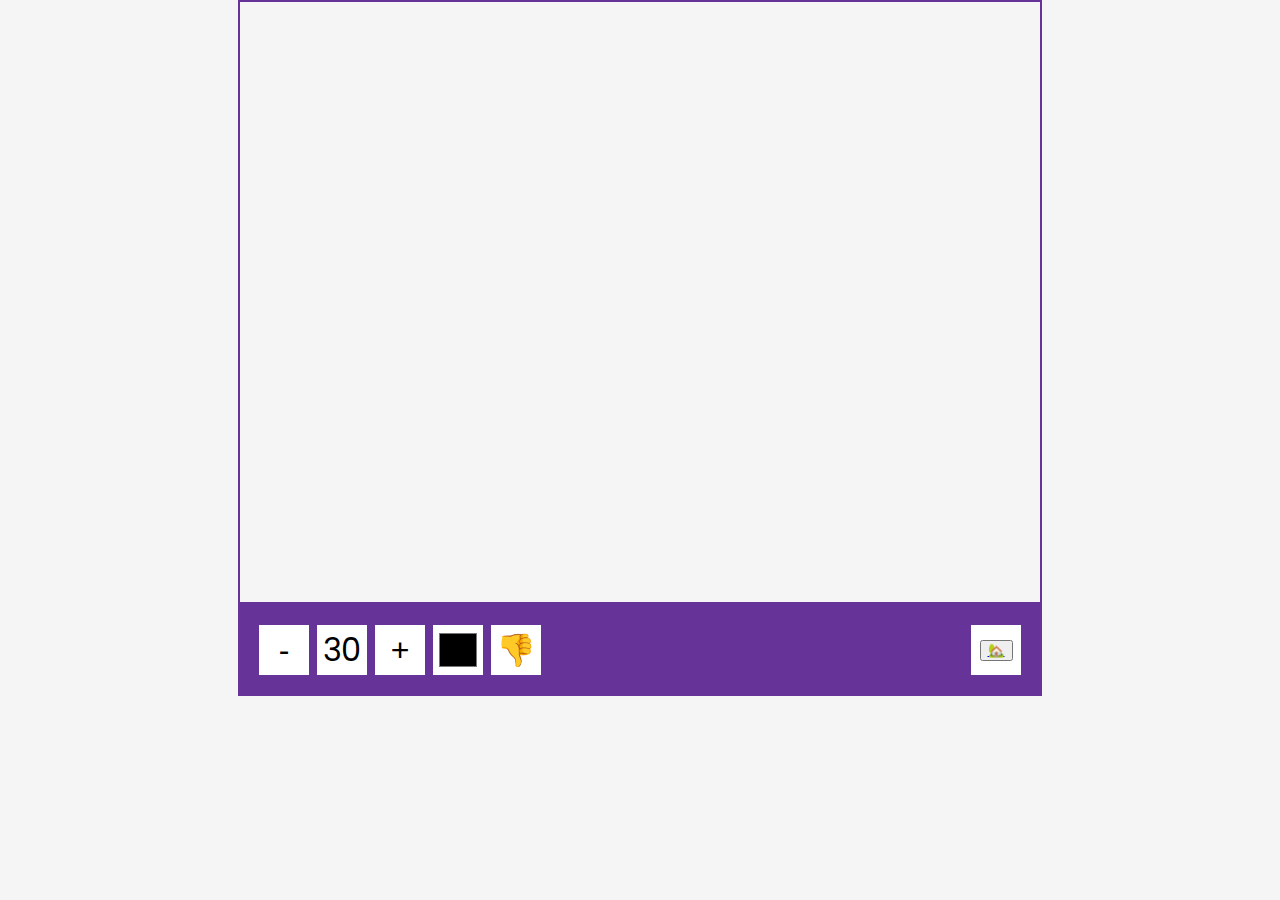
<file: miniproject/drawing-app/index.html>
<!DOCTYPE html>
<html lang="en">
    <head>
        <meta charset="UTF-8" />
        <meta name="viewport" content="width=device-width, initial-scale=1.0" />
        <title>Drawing App</title>
        <link rel="stylesheet" href="style.css" />
        <script src="script.js" defer></script>
    </head>
    <body>
        <canvas id="canvas" width="800" height="600"></canvas>
        <div class="toolbox">
            <button id="decrease">-</button>
            <span id="size">30</span>
            <button id="increase">+</button>
            <input type="color" id="color" />
            <button id="clear">👎</button>
             <a href="D:\frontend\javascript\miniproject\homepage.html"> <button id="cl">🏡</button>

        </div>
    </body>
</html>
</file>
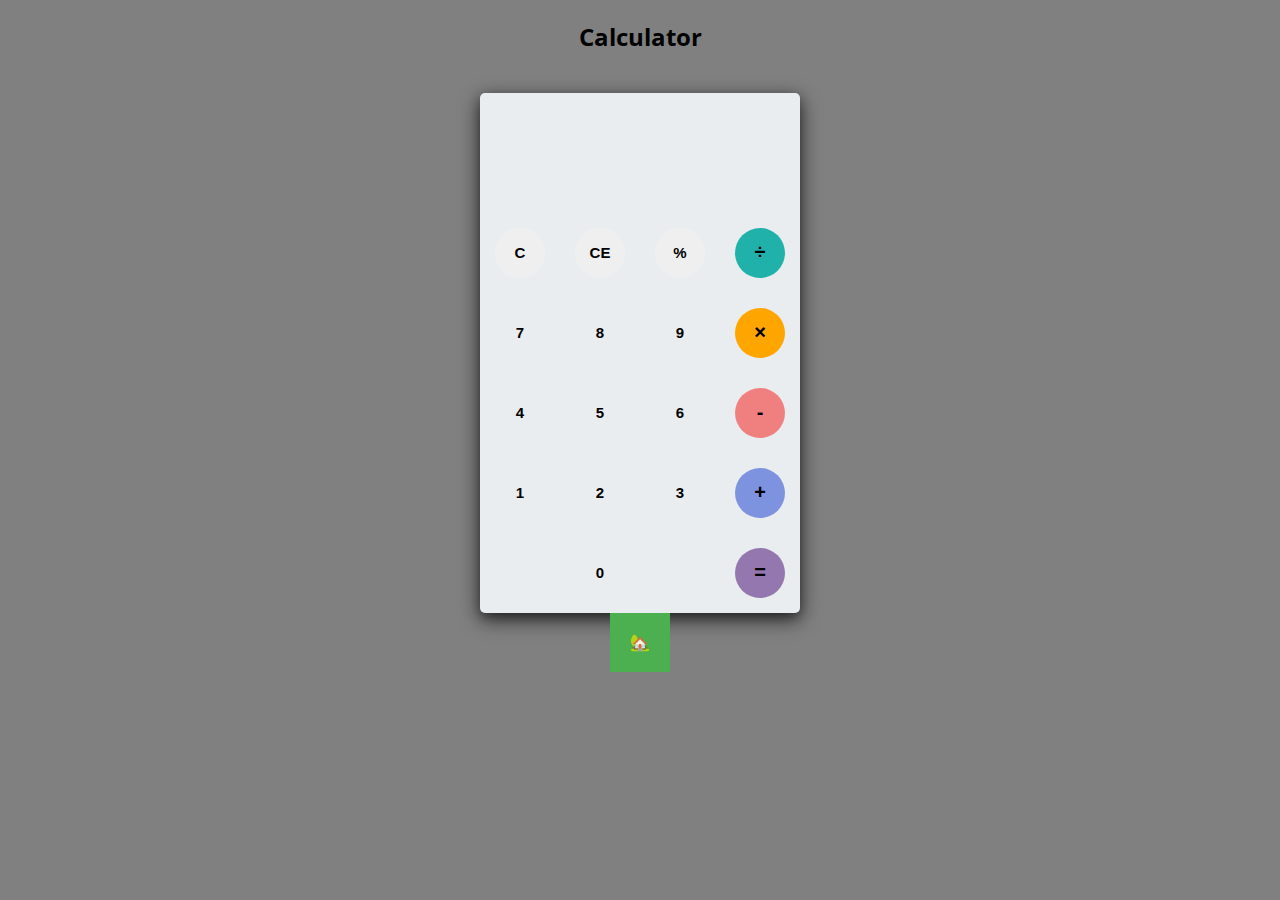
<file: miniproject/A-simple-Calculator-master/A-simple-Calculator-master/index.html>
<html>
	<head>
		<link rel="stylesheet" type="text/css" href="style.css">
		<link href="https://fonts.googleapis.com/css?family=Open+Sans:600,700" rel="stylesheet">
		<title>A simple calculator</title>
	</head>
	<body>

		<div id="container">
			<h2>Calculator</h2>
			<div id="calculator">
				<div id="result">
					<div id="history">
						<p id="history-value"></p>
					</div>
					<div id="output">
						<p id="output-value"></p>
					</div>
				</div>
				<div id="keyboard">
					<button class="operator" id="clear">C</button>
					<button class="operator" id="backspace">CE</button>
					<button class="operator" id="%">%</button>
					<button class="operator" id="/">&#247;</button>
					<button class="number" id="7">7</button>
					<button class="number" id="8">8</button>
					<button class="number" id="9">9</button>
					<button class="operator" id="*">&times;</button>
					<button class="number" id="4">4</button>
					<button class="number" id="5">5</button>
					<button class="number" id="6">6</button>
					<button class="operator" id="-">-</button>
					<button class="number" id="1">1</button>
					<button class="number" id="2">2</button>
					<button class="number" id="3">3</button>
					<button class="operator" id="+">+</button>
					<button class="empty" id="empty"></button>
					<button class="number" id="0">0</button>
					<button class="empty" id="empty"></button>
					<button class="operator" id="=">=</button>
				</div>
				<a href="D:\frontend\javascript\miniproject\homepage.html"><button type="button" class="btn">🏡</button></a>

			</div>
		</div>
		
		<script src="script.js"></script>
	</body>
</html>
</file>
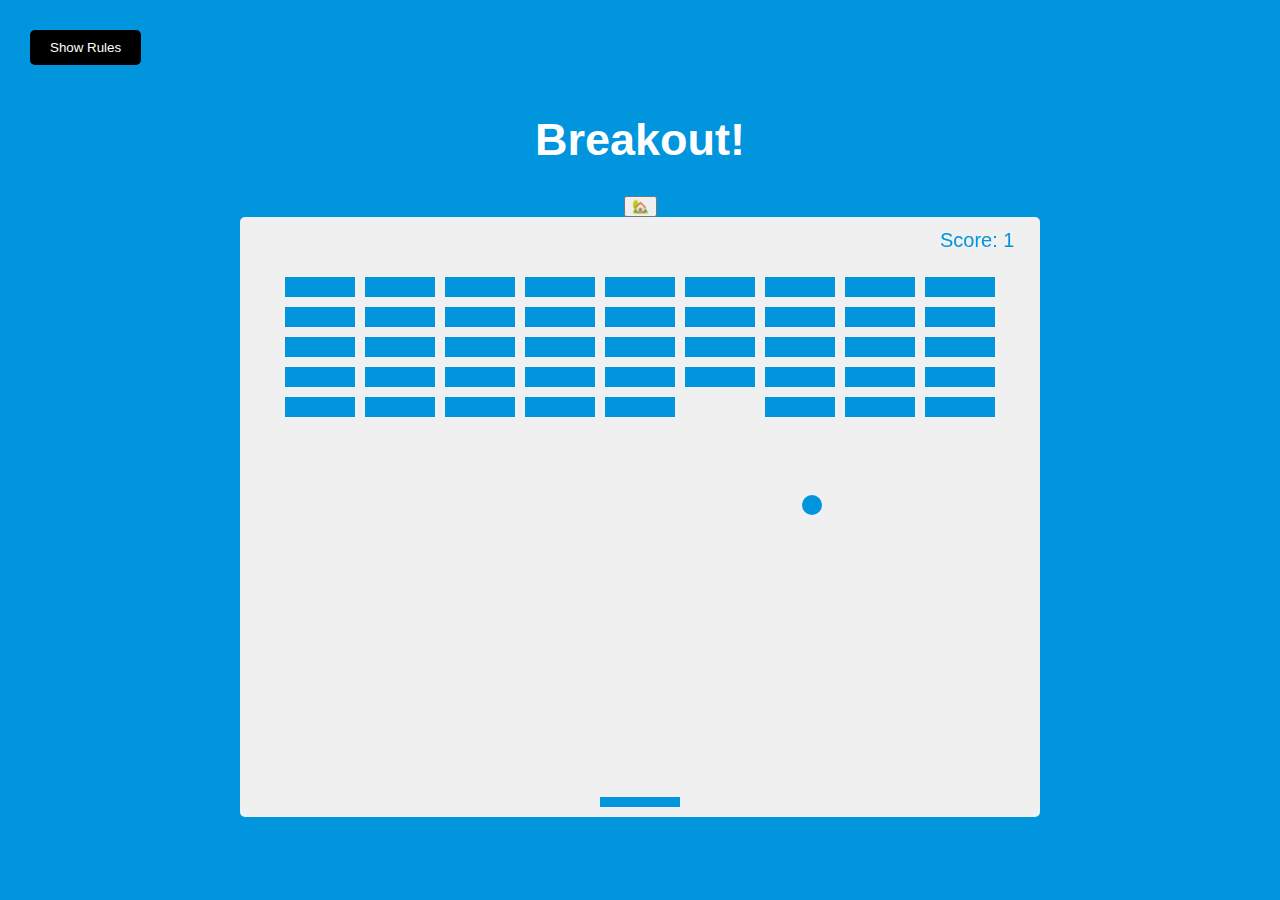
<file: miniproject/breakout-game/breakout-game/index.html>
<!DOCTYPE html>
<html lang="en">
  <head>
    <meta charset="UTF-8" />
    <meta name="viewport" content="width=device-width, initial-scale=1.0" />
    <meta http-equiv="X-UA-Compatible" content="ie=edge" />
    <link rel="stylesheet" href="style.css" />
    <title>Breakout!</title>
  </head>
  <body>
    <h1>Breakout!</h1>
    <button id="rules-btn" class="btn rules-btn">Show Rules</button>
    <a href="D:\frontend\javascript\miniproject\homepage.html"><button>🏡</button></a>
    <div id="rules" class="rules">
      <h2>How To Play:</h2>
      <p>
        Use your right and left keys to move the paddle to bounce the ball up
        and break the blocks.
      </p>
      <p>If you miss the ball, your score and the blocks will reset.</p>
      <button id="close-btn" class="btn">Close</button>
    </div>

    <canvas id="canvas" width="800" height="600"></canvas>

    <script src="script.js"></script>
  </body>
</html>
</file>
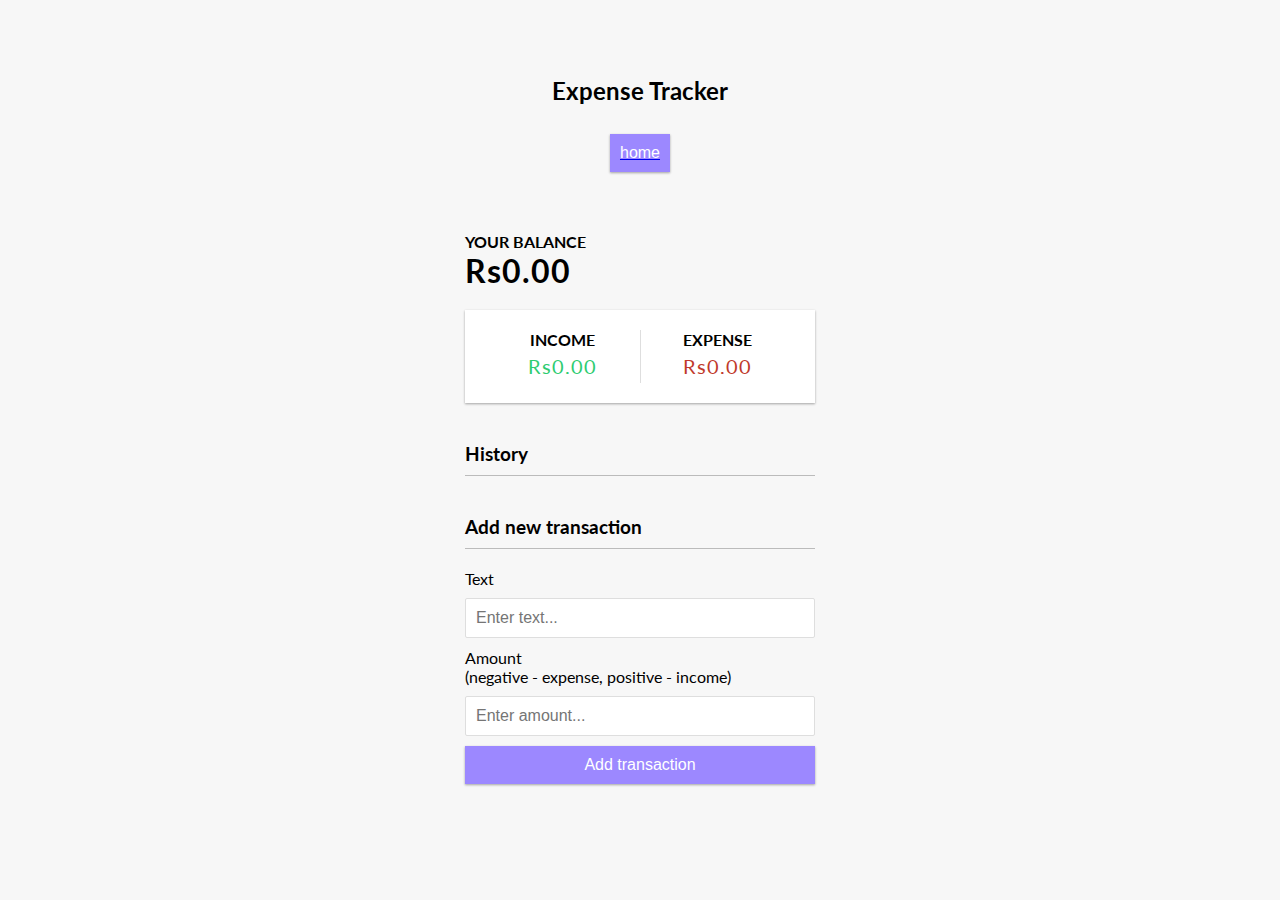
<file: miniproject/expense-tracker/expense-tracker/index.html>
<!DOCTYPE html>
<html lang="en">
  <head>
    <meta charset="UTF-8" />
    <meta name="viewport" content="width=device-width, initial-scale=1.0" />
    <meta http-equiv="X-UA-Compatible" content="ie=edge" />
    <link rel="stylesheet" href="style.css" />

    <title>Expense Tracker</title>
  </head>
  <body>
    <h2>Expense Tracker</h2>
    <a href="D:\frontend\javascript\miniproject\homepage.html"><button type="button" class="btn">home</button></a>

    <div class="container">
      <h4>Your Balance</h4>
      <h1 id="balance">Rs0.00</h1>

      <div class="inc-exp-container">
        <div>
          <h4>Income</h4>
          <p id="money-plus" class="money plus">+Rs0.00</p>
        </div>
        <div>
          <h4>Expense</h4>
          <p id="money-minus" class="money minus">-RS0.00</p>
        </div>
      </div>

      <h3>History</h3>
      <ul id="list" class="list">
        <!-- <li class="minus">
          Cash <span>-$400</span><button class="delete-btn">x</button>
        </li> -->
      </ul>

      <h3>Add new transaction</h3>
      <form id="form">
        <div class="form-control">
          <label for="text">Text</label>
          <input type="text" id="text" placeholder="Enter text..." />
        </div>
        <div class="form-control">
          <label for="amount"
            >Amount <br />
            (negative - expense, positive - income)</label
          >
          <input type="number" id="amount" placeholder="Enter amount..." />
        </div>
        <button class="btn">Add transaction</button>
      </form>
    </div>

    <script src="script.js"></script>
  </body>
</html>
</file>
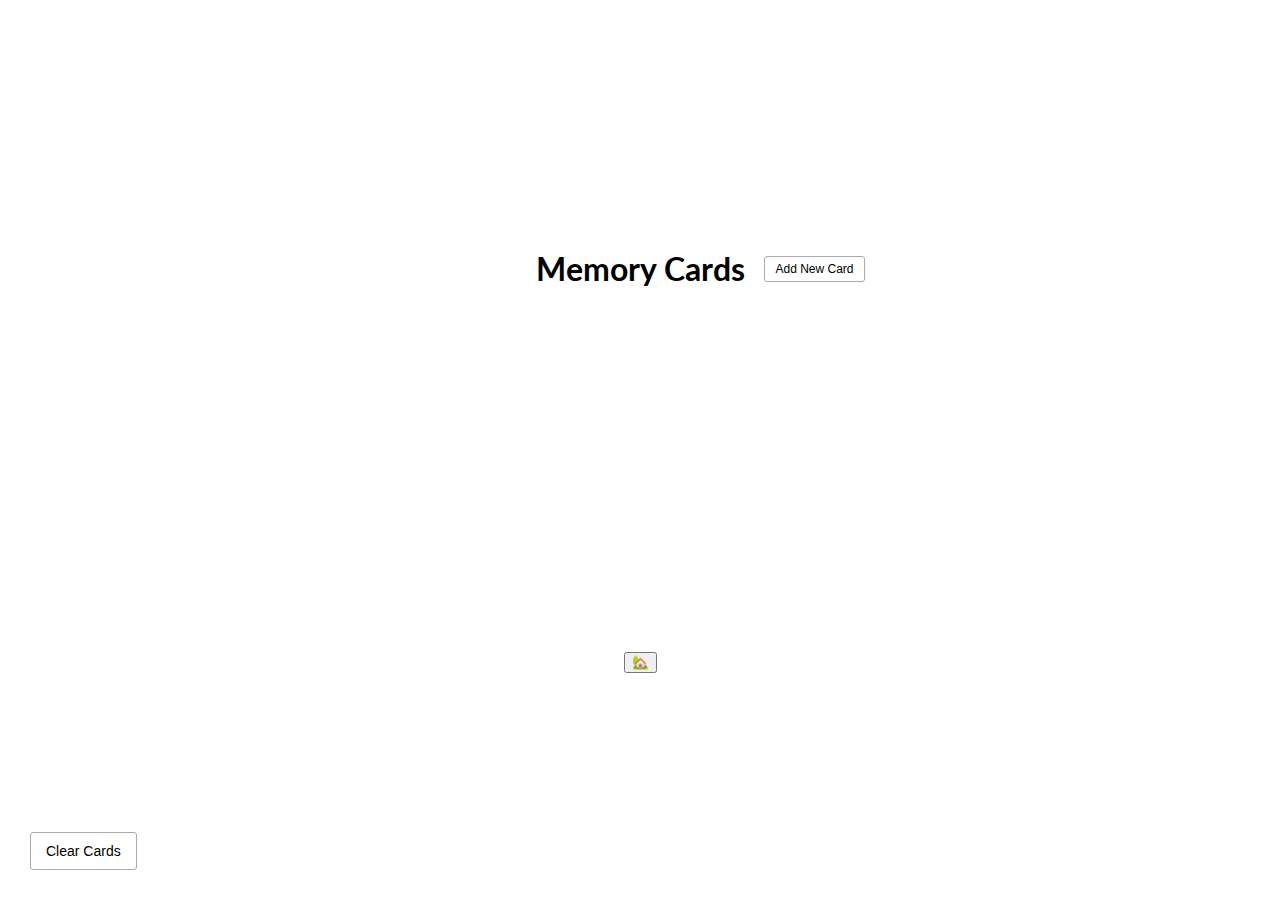
<file: miniproject/memory-cards/memory-cards/index.html>
<!DOCTYPE html>
<html lang="en">
  <head>
    <meta charset="UTF-8" />
    <meta name="viewport" content="width=device-width, initial-scale=1.0" />
    <meta http-equiv="X-UA-Compatible" content="ie=edge" />
    <link
      rel="stylesheet"
      href="https://cdnjs.cloudflare.com/ajax/libs/font-awesome/5.11.2/css/all.min.css"
      integrity="sha256-+N4/V/SbAFiW1MPBCXnfnP9QSN3+Keu+NlB+0ev/YKQ="
      crossorigin="anonymous"
    />
    <link rel="stylesheet" href="style.css" />
    <title>Memory Cards</title>
  </head>
  <body>
    <button id="clear" class="clear btn">
      <i class="fas fa-trash"></i> Clear Cards
    </button>

    <h1>
      Memory Cards
      <button id="show" class="btn btn-small">
        <i class="fas fa-plus"></i> Add New Card
      </button>
    </h1>

    <div id="cards-container" class="cards">
      <!-- <div class="card active">
        <div class="inner-card">
          <div class="inner-card-front">
            <p>
              What is PHP?
            </p>
          </div>
          <div class="inner-card-back">
            <p>
              A programming language
            </p>
          </div>
        </div>
      </div>

      <div class="card">
        <div class="inner-card">
          <div class="inner-card-front">
            <p>
              What is PHP?
            </p>
          </div>
          <div class="inner-card-back">
            <p>
              A programming language
            </p>
          </div>
        </div>
      </div> -->
    </div>

    <div class="navigation">
      <button id="prev" class="nav-button">
        <i class="fas fa-arrow-left"></i>
      </button>

      <p id="current"></p>

      <button id="next" class="nav-button">
        <i class="fas fa-arrow-right"></i>
      </button>
    </div>

    <div id="add-container" class="add-container">
      <h1>
        Add New Card
        <button id="hide" class="btn btn-small btn-ghost">
          <i class="fas fa-times"></i>
        </button>
      </h1>

      <div class="form-group">
        <label for="question">Question</label>
        <textarea id="question" placeholder="Enter question..."></textarea>
      </div>

      <div class="form-group">
        <label for="answer">Answer</label>
        <textarea id="answer" placeholder="Enter Answer..."></textarea>
      </div>

      <button id="add-card" class="btn">
        <i class="fas fa-plus"></i> Add Card
      </button>
    </div>
    <a href="D:\frontend\javascript\miniproject\homepage.html"><button>🏡</button></a>

    <script src="script.js"></script>
  </body>
</html>
</file>
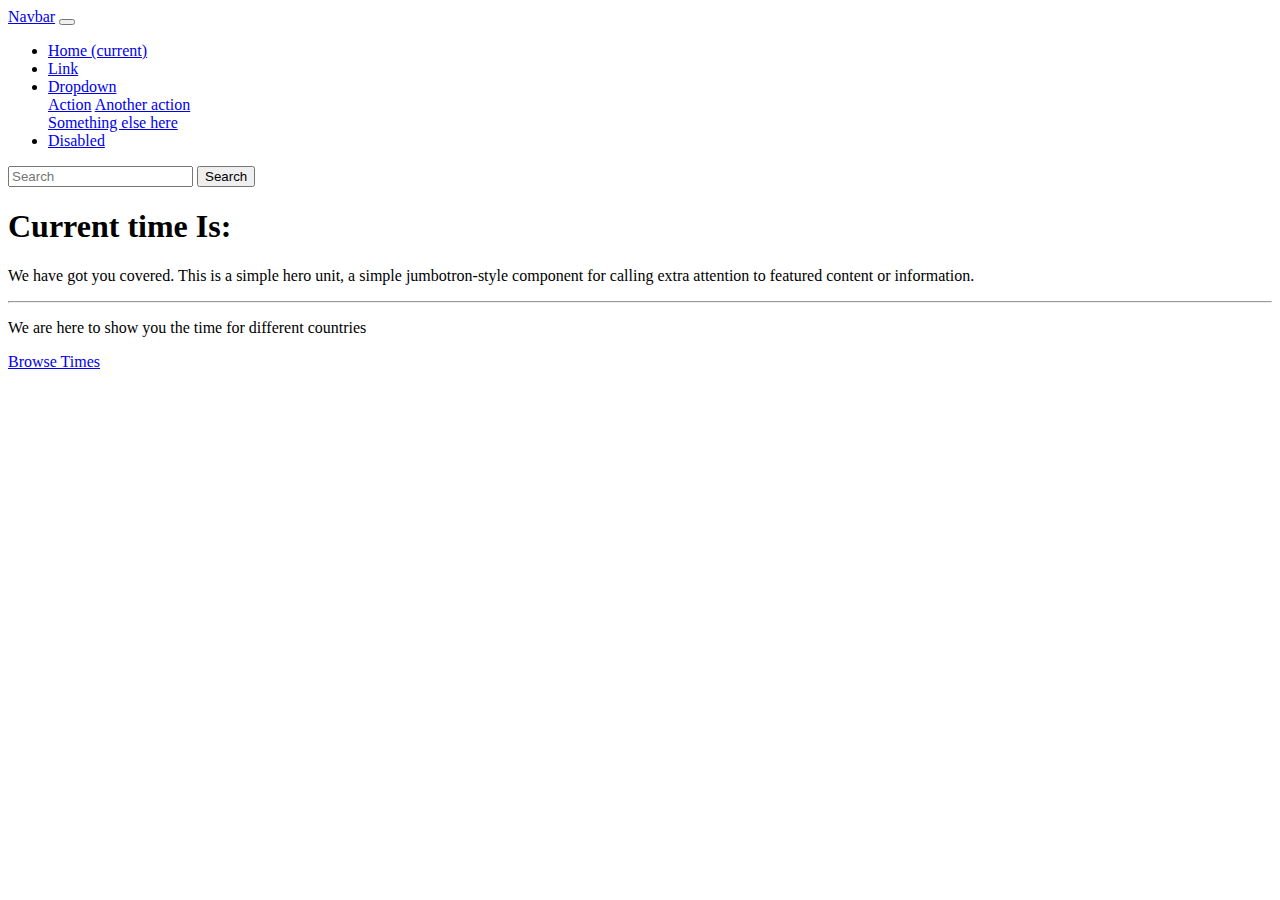
<file: miniproject/clock.html>
<!doctype html>
<html lang="en">

<head>
    <!-- Required meta tags -->
    <meta charset="utf-8">
    <meta name="viewport" content="width=device-width, initial-scale=1, shrink-to-fit=no">

    <!-- Bootstrap CSS -->
    <link rel="stylesheet" href="https://stackpath.bootstrapcdn.com/bootstrap/4.5.0/css/bootstrap.min.css"
        integrity="sha384-9aIt2nRpC12Uk9gS9baDl411NQApFmC26EwAOH8WgZl5MYYxFfc+NcPb1dKGj7Sk" crossorigin="anonymous">

    <title>Hello, world!</title>
    <script>
        
        let a;
        let date;
        let time;
        const options = { weekday: 'long', year: 'numeric', month: 'long', day: 'numeric' };
        setInterval(() => {
            a = new Date(); 
           date = a.toLocaleDateString(undefined, options);
            time = a.getHours() + ':' + a.getMinutes() + ':' + a.getSeconds();
            document.getElementById('time').innerHTML = time + "<br>on " + date;
       }, 1000);
    
    </script>
</head>

<body>
    <nav class="navbar navbar-expand-lg navbar-light bg-light">
        <a class="navbar-brand" href="#">Navbar</a>
        <button class="navbar-toggler" type="button" data-toggle="collapse" data-target="#navbarSupportedContent"
            aria-controls="navbarSupportedContent" aria-expanded="false" aria-label="Toggle navigation">
            <span class="navbar-toggler-icon"></span>
        </button>

        <div class="collapse navbar-collapse" id="navbarSupportedContent">
            <ul class="navbar-nav mr-auto">
                <li class="nav-item active">
                    <a class="nav-link" href="#">Home <span class="sr-only">(current)</span></a>
                </li>
                <li class="nav-item">
                    <a class="nav-link" href="#">Link</a>
                </li>
                <li class="nav-item dropdown">
                    <a class="nav-link dropdown-toggle" href="#" id="navbarDropdown" role="button"
                        data-toggle="dropdown" aria-haspopup="true" aria-expanded="false">
                        Dropdown
                    </a>
                    <div class="dropdown-menu" aria-labelledby="navbarDropdown">
                        <a class="dropdown-item" href="#">Action</a>
                        <a class="dropdown-item" href="#">Another action</a>
                        <div class="dropdown-divider"></div>
                        <a class="dropdown-item" href="#">Something else here</a>
                    </div>
                </li>
                <li class="nav-item">
                    <a class="nav-link disabled" href="#" tabindex="-1" aria-disabled="true">Disabled</a>
                </li>
            </ul>
            <form class="form-inline my-2 my-lg-0">
                <input class="form-control mr-sm-2" type="search" placeholder="Search" aria-label="Search">
                <button class="btn btn-outline-success my-2 my-sm-0" type="submit">Search</button>
            </form>
        </div>
    </nav>



    <div class="container my-4">
        <div class="jumbotron">
            <h1 class="display-4">Current time Is: <span id="time"></span></h1>
            <p class="lead">We have got you covered. This is a simple hero unit, a simple jumbotron-style component for
                calling extra attention to featured content or information.</p>
            <hr class="my-4">
            <p>We are here to show you the time for different countries</p>
            <a class="btn btn-primary btn-lg" href="#" role="button">Browse Times</a>
        </div>
    </div>

    <!-- Optional JavaScript -->
    <!-- jQuery first, then Popper.js, then Bootstrap JS -->
    <script src="https://code.jquery.com/jquery-3.5.1.slim.min.js"
        integrity="sha384-DfXdz2htPH0lsSSs5nCTpuj/zy4C+OGpamoFVy38MVBnE+IbbVYUew+OrCXaRkfj"
        crossorigin="anonymous"></script>
    <script src="https://cdn.jsdelivr.net/npm/popper.js@1.16.0/dist/umd/popper.min.js"
        integrity="sha384-Q6E9RHvbIyZFJoft+2mJbHaEWldlvI9IOYy5n3zV9zzTtmI3UksdQRVvoxMfooAo"
        crossorigin="anonymous"></script>
    <script src="https://stackpath.bootstrapcdn.com/bootstrap/4.5.0/js/bootstrap.min.js"
        integrity="sha384-OgVRvuATP1z7JjHLkuOU7Xw704+h835Lr+6QL9UvYjZE3Ipu6Tp75j7Bh/kR0JKI"
        crossorigin="anonymous"></script>
</body>

</html>
</file>
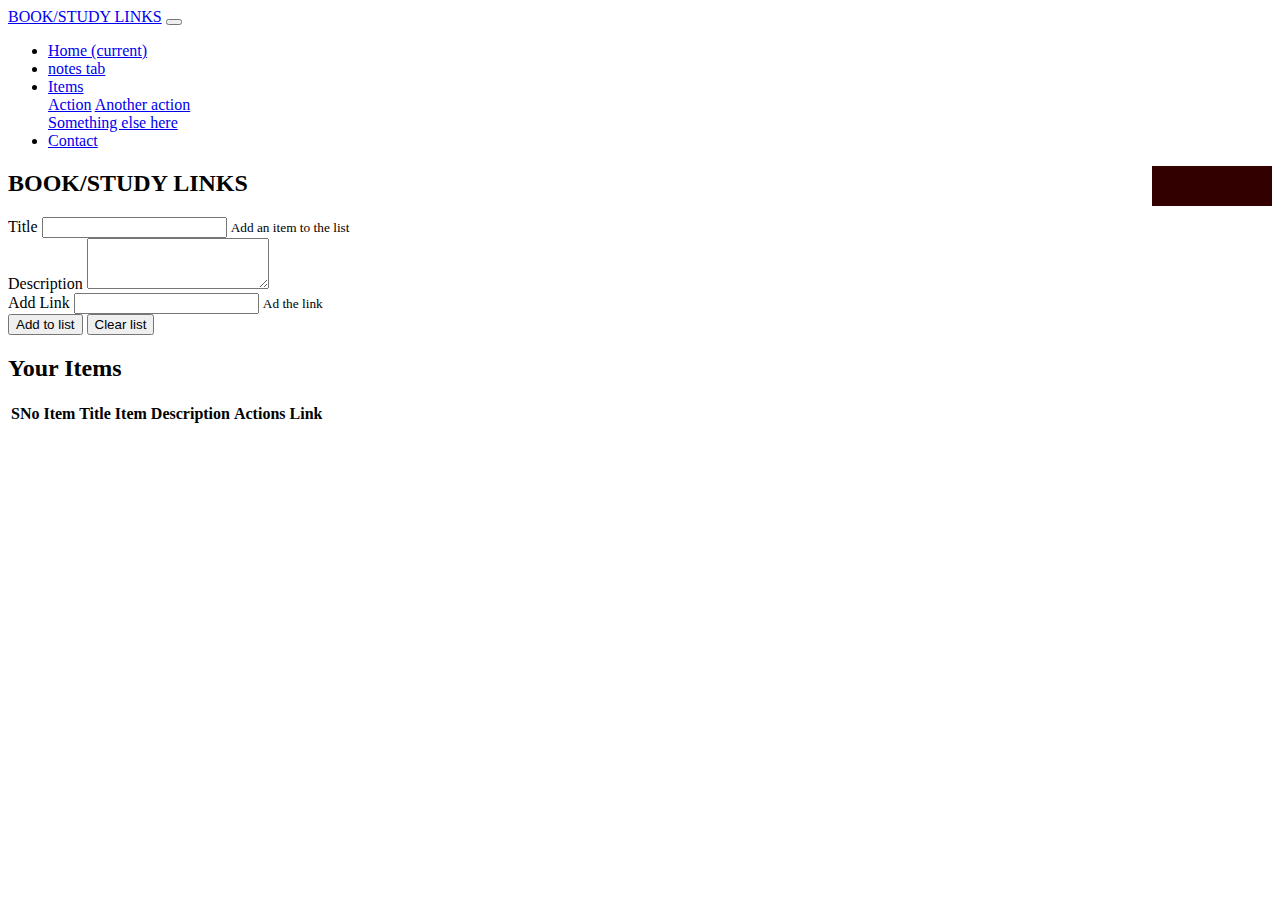
<file: miniproject/new.html>
<!doctype html>
<html lang="en">

<head>
    <!-- Required meta tags -->
    <meta charset="utf-8">
    <meta name="viewport" content="width=device-width, initial-scale=1, shrink-to-fit=no">

    <!-- Bootstrap CSS -->
    <link rel="stylesheet" href="https://stackpath.bootstrapcdn.com/bootstrap/4.5.0/css/bootstrap.min.css"
        integrity="sha384-9aIt2nRpC12Uk9gS9baDl411NQApFmC26EwAOH8WgZl5MYYxFfc+NcPb1dKGj7Sk" crossorigin="anonymous">


    <title>BOOK/STUDY LINKS</title>
</head>

<body>
    
    <nav class="navbar navbar-expand-lg navbar-dark bg-dark">
        <a class="navbar-brand" href="#">BOOK/STUDY LINKS</a>
        <button class="navbar-toggler" type="button" data-toggle="collapse" data-target="#navbarSupportedContent"
            aria-controls="navbarSupportedContent" aria-expanded="false" aria-label="Toggle navigation">
            <span class="navbar-toggler-icon"></span>
        </button>

        <div class="collapse navbar-collapse" id="navbarSupportedContent">
            <ul class="navbar-nav mr-auto">
                <li class="nav-item active">
                    <a class="nav-link" href="D:\frontend\javascript\miniproject\homepage.html">Home <span class="sr-only">(current)</span></a>
                </li>
                <li class="nav-item">
                    <a class="nav-link" href="D:\frontend\javascript\miniproject\notesapp\notesapp.html">notes tab</a>
                </li>
                <li class="nav-item dropdown">
                    <a class="nav-link dropdown-toggle" href="#" id="navbarDropdown" role="button"
                        data-toggle="dropdown" aria-haspopup="true" aria-expanded="false">
                        Items
                    </a>
                    <div class="dropdown-menu" aria-labelledby="navbarDropdown">
                        <a class="dropdown-item" href="#">Action</a>
                        <a class="dropdown-item" href="#">Another action</a>
                        <div class="dropdown-divider"></div>
                        <a class="dropdown-item" href="#">Something else here</a>
                    </div>
                </li>
                <li class="nav-item">
                    <a class="nav-link" href="#" tabindex="-1" aria-disabled="true">Contact</a>
                </li>
            </ul>
            <style type="text/css">
#clock{
    width:120px;
    height:40px;
    background-color:#300;
    color:#fff;
    text-align:center;
    font-size:18px;
    line-height:40px;
}
</style>




<div id="clock" style="float:right;">
</div>
<script type="text/javascript">
setInterval(function(){
    var d = new Date();
    document.getElementById("clock").innerHTML = d.toLocaleTimeString();
},1000);
</script>
            
        </div>
    </nav>

<!-- <style type="text/css">
#clock{
	width:120px;
	height:40px;
	background-color:#300;
	color:#fff;
	text-align:center;
	font-size:18px;
	line-height:40px;
}
</style>




<div id="clock" style="float:right;">
</div>
<script type="text/javascript">
setInterval(function(){
	var d = new Date();
	document.getElementById("clock").innerHTML = d.toLocaleTimeString();
},1000);
</script> -->



    <div class="container my-4">
        <h2 class="text-center">BOOK/STUDY LINKS</h2>
         
            <div class="form-group">
                <label for="title">Title</label>
                <input type="text" class="form-control" id="title" aria-describedby="emailHelp">
                <small id="emailHelp" class="form-text text-muted">Add an item to the list</small>
            </div>

            <div class="form-group">
                <label for="description">Description</label>
                <textarea class="form-control" id="description" rows="3"></textarea>
            </div>
            <div class="form-group">
                <label for="link">Add Link</label>
                <input type="text" class="form-control" id="link" aria-describedby="emailHelp">
                <small id="emailHelp" class="form-text text-muted">Ad the link</small>
            </div>
            

            <button   id="add" class="btn btn-primary">Add to list</button>
            <button  id="clear" class="btn btn-primary" onclick="clearStorage()">Clear list</button>
         

        <div id="items" class="my-4">
            <h2>Your Items</h2>
            <table class="table">
                <thead>
                  <tr>
                    <th scope="col">SNo</th>
                    <th scope="col">Item Title</th>
                    <th scope="col">Item Description</th> 
                    <th scope="col">Actions</th>
                    <th scope="col">Link</th> 
                  </tr>
                </thead>
                <tbody id="tableBody">
                  <tr>
                    <th scope="row">1</th>
                    <td>Get some Coffee</td>
                    <td>You need coffee as you are a coder</td> 
                    <td><button class="btn btn-sm btn-primary">Delete</button></td> 
                  </tr>
                  
                </tbody>
              </table>
        </div>
    </div>

    <!-- Optional JavaScript -->
    <!-- jQuery first, then Popper.js, then Bootstrap JS -->
    <script src="https://code.jquery.com/jquery-3.5.1.slim.min.js"
        integrity="sha384-DfXdz2htPH0lsSSs5nCTpuj/zy4C+OGpamoFVy38MVBnE+IbbVYUew+OrCXaRkfj"
        crossorigin="anonymous"></script>
    <script src="https://cdn.jsdelivr.net/npm/popper.js@1.16.0/dist/umd/popper.min.js"
        integrity="sha384-Q6E9RHvbIyZFJoft+2mJbHaEWldlvI9IOYy5n3zV9zzTtmI3UksdQRVvoxMfooAo"
        crossorigin="anonymous"></script>
    <script src="https://stackpath.bootstrapcdn.com/bootstrap/4.5.0/js/bootstrap.min.js"
        integrity="sha384-OgVRvuATP1z7JjHLkuOU7Xw704+h835Lr+6QL9UvYjZE3Ipu6Tp75j7Bh/kR0JKI"
        crossorigin="anonymous"></script>
        <script>
            function getAndUpdate(){
                console.log("Updating List...");
                tit = document.getElementById('title').value;
                desc = document.getElementById('description').value;
                link= document.getElementById('link').value;
                if (localStorage.getItem('itemsJson1')==null){
                    itemJsonArray = [];
                    itemJsonArray.push([tit, desc,link]);
                    localStorage.setItem('itemsJson1', JSON.stringify(itemJsonArray))
                }
                else{
                    itemJsonArrayStr = localStorage.getItem('itemsJson1')
                    itemJsonArray = JSON.parse(itemJsonArrayStr);
                    itemJsonArray.push([tit, desc,link]);
                    localStorage.setItem('itemsJson1', JSON.stringify(itemJsonArray))
                }
                update();
            }

            function update(){
                if (localStorage.getItem('itemsJson1')==null){
                    itemJsonArray = []; 
                    localStorage.setItem('itemsJson1', JSON.stringify(itemJsonArray))
                } 
                else{
                    itemJsonArrayStr = localStorage.getItem('itemsJson1')
                    itemJsonArray = JSON.parse(itemJsonArrayStr); 
                }
                // Populate the table
                let tableBody = document.getElementById("tableBody");
                let str = "";
                itemJsonArray.forEach((element, index) => {
                    str += `
                    <tr>
                    <th scope="row">${index + 1}</th>
                    <td>${element[0]}</td>
                    <td>${element[1]}</td> 
                    <td><button class="btn btn-sm btn-primary" onclick="deleted(${index})">Delete</button></td> 
                     <td><a href="${element[2]}" target="_blank">><button class="btn btn-sm btn-primary">Visit</button></a></td> 
                    </tr>`; 
                });
                tableBody.innerHTML = str;
            }
            add = document.getElementById("add");
            add.addEventListener("click", getAndUpdate);
            update();
            function deleted(itemIndex){
                console.log("Delete", itemIndex);
                itemJsonArrayStr = localStorage.getItem('itemsJson1')
                itemJsonArray = JSON.parse(itemJsonArrayStr);
                // Delete itemIndex element from the array
                itemJsonArray.splice(itemIndex, 1);
                localStorage.setItem('itemsJson1', JSON.stringify(itemJsonArray));
                update();

            }
            function clearStorage(){
                if (confirm("Do you areally want to clear?")){
                console.log('Clearing the storage')
                localStorage.clear();
                update()
                }
            }
        </script>
</body>

</html>
</file>
<file: miniproject/drawing-app/style.css>
@import url("https://fonts.googleapis.com/css2?family=Poppins:wght@200;400;600&display=swap");

* {
    box-sizing: border-box;
}

body {
    background-color: #f5f5f5;
    display: flex;
    flex-direction: column;
    align-items: center;
    justify-content: center;
    font-family: "Poppins", sans-serif;
    margin: 0;
    min-height: 50vh;
}

canvas {
    border: 2px solid rebeccapurple;
}

.toolbox {
    background-color: rebeccapurple;
    border: 1px solid rebeccapurple;
    display: flex;
    padding: 1rem;
    width: 804px;
}

.toolbox > * {
    background-color: #fff;
    border: none;
    display: inline-flex;
    align-items: center;
    justify-content: center;
    font-size: 2rem;
    padding: 0.25rem;
    margin: 0.25rem;
    height: 50px;
    width: 50px;
}

.toolbox > *:last-child {
    margin-left: auto;
}
</file>
<file: miniproject/A-simple-Calculator-master/A-simple-Calculator-master/style.css>
body{
	font-family: 'Open Sans',sans-serif;
	background-color: grey;
}
.btn{
  background-color: #4CAF50; /* Green */
  border: none;
  color: white;
  padding: 15px 32px;
  text-align: center;
  text-decoration: none;
  display: inline-block;
  font-size: 16px;
  padding: 20px;
}

.btn:hover {
  background-color: #4CAF50; /* Green */
  color: white;
}
#container{
	width: 1000px;
	height: 550px;
	/*background-image: linear-gradient(rgba(0,0,0,0.3),rgba(0,0,0,0.3)), url(bgImg.jpg);*/
	margin: 20px auto;
	text-align: center;	
}
#calculator{
	width: 320px;
	height: 520px;
	background-color: #eaedef;
	margin: 0 auto;
	top: 20px;
	position: relative;
	border-radius: 5px;
	box-shadow: 0 4px 8px 0 rgba(0, 0, 0, 0.2), 0 6px 20px 0 rgba(10, 10, 10, 0.80);
    
}
#result{
	height: 120px;
}
#history{
	text-align: right;
	height: 20px;
	margin: 0 20px;
	padding-top: 20px;
	font-size: 15px;
	color: #919191;
}
#output{
	text-align: right;
	height: 60px;
	margin: 10px 20px;
	font-size: 30px;
}
#keyboard{
	height: 400px;
}
.operator, .number, .empty{
	width: 50px;
	height: 50px;
	margin: 15px;
	float: left;
	border-radius: 50%;
	border-width: 0;
	font-weight: bold;
	font-size: 15px;
}
.number, .empty{
	background-color: #eaedef;
}
.number, .operator{
	cursor: pointer;
}
.operator:active, .number:active{
	font-size: 13px;
}
.operator:focus, .number:focus, .empty:focus{
	outline: 0;
}
button:nth-child(4){
	font-size: 20px;
	background-color: #20b2aa;
}
button:nth-child(8){
	font-size: 20px;
	background-color: #ffa500;
}
button:nth-child(12){
	font-size: 20px;
	background-color: #f08080;
}
button:nth-child(16){
	font-size: 20px;
	background-color: #7d93e0;
}
button:nth-child(20){
	font-size: 20px;
	background-color: #9477af;
}
</file>
<file: miniproject/breakout-game/breakout-game/style.css>
* {
  box-sizing: border-box;
}

body {
  background-color: #0095dd;
  display: flex;
  flex-direction: column;
  align-items: center;
  justify-content: center;
  font-family: Arial, Helvetica, sans-serif;
  min-height: 100vh;
  margin: 0;
}

h1 {
  font-size: 45px;
  color: #fff;
}

canvas {
  background: #f0f0f0;
  display: block;
  border-radius: 5px;
}

.btn {
  cursor: pointer;
  border: 0;
  padding: 10px 20px;
  background: #000;
  color: #fff;
  border-radius: 5px;
}

.btn:focus {
  outline: 0;
}

.btn:hover {
  background: #222;
}

.btn:active {
  transform: scale(0.98);
}

.rules-btn {
  position: absolute;
  top: 30px;
  left: 30px;
}

.rules {
  position: absolute;
  top: 0;
  left: 0;
  background: #333;
  color: #fff;
  min-height: 100vh;
  width: 400px;
  padding: 20px;
  line-height: 1.5;
  transform: translateX(-400px);
  transition: transform 1s ease-in-out;
}

.rules.show {
  transform: translateX(0);
}
</file>
<file: miniproject/expense-tracker/expense-tracker/style.css>
@import url('https://fonts.googleapis.com/css?family=Lato&display=swap');

:root {
  --box-shadow: 0 1px 3px rgba(0, 0, 0, 0.12), 0 1px 2px rgba(0, 0, 0, 0.24);
}

* {
  box-sizing: border-box;
}

body {
  background-color: #f7f7f7;
  display: flex;
  flex-direction: column;
  align-items: center;
  justify-content: center;
  min-height: 100vh;
  margin: 0;
  font-family: 'Lato', sans-serif;
}

.container {
  margin: 30px auto;
  width: 350px;
}

h1 {
  letter-spacing: 1px;
  margin: 0;
}

h3 {
  border-bottom: 1px solid #bbb;
  padding-bottom: 10px;
  margin: 40px 0 10px;
}

h4 {
  margin: 0;
  text-transform: uppercase;
}

.inc-exp-container {
  background-color: #fff;
  box-shadow: var(--box-shadow);
  padding: 20px;
  display: flex;
  justify-content: space-between;
  margin: 20px 0;
}

.inc-exp-container > div {
  flex: 1;
  text-align: center;
}

.inc-exp-container > div:first-of-type {
  border-right: 1px solid #dedede;
}

.money {
  font-size: 20px;
  letter-spacing: 1px;
  margin: 5px 0;
}

.money.plus {
  color: #2ecc71;
}

.money.minus {
  color: #c0392b;
}

label {
  display: inline-block;
  margin: 10px 0;
}

input[type='text'],
input[type='number'] {
  border: 1px solid #dedede;
  border-radius: 2px;
  display: block;
  font-size: 16px;
  padding: 10px;
  width: 100%;
}

.btn {
  cursor: pointer;
  background-color: #9c88ff;
  box-shadow: var(--box-shadow);
  color: #fff;
  border: 0;
  display: block;
  font-size: 16px;
  margin: 10px 0 30px;
  padding: 10px;
  width: 100%;
}

.btn:focus,
.delete-btn:focus {
  outline: 0;
}

.list {
  list-style-type: none;
  padding: 0;
  margin-bottom: 40px;
}

.list li {
  background-color: #fff;
  box-shadow: var(--box-shadow);
  color: #333;
  display: flex;
  justify-content: space-between;
  position: relative;
  padding: 10px;
  margin: 10px 0;
}

.list li.plus {
  border-right: 5px solid #2ecc71;
}

.list li.minus {
  border-right: 5px solid #c0392b;
}

.delete-btn {
  cursor: pointer;
  background-color: #e74c3c;
  border: 0;
  color: #fff;
  font-size: 20px;
  line-height: 20px;
  padding: 2px 5px;
  position: absolute;
  top: 50%;
  left: 0;
  transform: translate(-100%, -50%);
  opacity: 0;
  transition: opacity 0.3s ease;
}

.list li:hover .delete-btn {
  opacity: 1;
}
</file>
<file: miniproject/memory-cards/memory-cards/style.css>
@import url('https://fonts.googleapis.com/css?family=Lato:300,500,700&display=swap');

* {
  box-sizing: border-box;
}

body {
  background-color: #fff;
  display: flex;
  flex-direction: column;
  align-items: center;
  justify-content: center;
  height: 100vh;
  margin: 0;
  overflow: hidden;
  font-family: 'Lato', sans-serif;
}

h1 {
  position: relative;
}

h1 button {
  position: absolute;
  right: 0;
  transform: translate(120%, -50%);
  z-index: 2;
}

.btn {
  cursor: pointer;
  background-color: #fff;
  border: 1px solid #aaa;
  border-radius: 3px;
  font-size: 14px;
  margin-top: 20px;
  padding: 10px 15px;
}

.btn-small {
  font-size: 12px;
  padding: 5px 10px;
}

.btn-ghost {
  border: 0;
  background-color: transparent;
}

.clear {
  position: absolute;
  bottom: 30px;
  left: 30px;
}

.cards {
  perspective: 1000px;
  position: relative;
  height: 300px;
  width: 500px;
  max-width: 100%;
}

.card {
  position: absolute;
  opacity: 0;
  font-size: 1.5em;
  top: 0;
  left: 0;
  height: 100%;
  width: 100%;
  transform: translateX(50%) rotateY(-10deg);
  transition: transform 0.4s ease, opacity 0.4s ease;
}

.card.active {
  cursor: pointer;
  opacity: 1;
  z-index: 10;
  transform: translateX(0) rotateY(0deg);
}

.card.left {
  transform: translateX(-50%) rotateY(10deg);
}

.inner-card {
  box-shadow: 0 1px 10px rgba(0, 0, 0, 0.3);
  border-radius: 4px;
  height: 100%;
  width: 100%;
  position: relative;
  transform-style: preserve-3d;
  transition: transform 0.4s ease;
}

.card.show-answer .inner-card {
  transform: rotateX(180deg);
}

.inner-card-front,
.inner-card-back {
  backface-visibility: hidden;
  position: absolute;
  top: 0;
  left: 0;
  display: flex;
  align-items: center;
  justify-content: center;
  height: 100%;
  width: 100%;
  background: #fff;
}

.inner-card-front {
  transform: rotateX(0deg);
  z-index: 2;
}

.inner-card-back {
  transform: rotateX(180deg);
}

.inner-card-front::after,
.inner-card-back::after {
  content: '\f021  Flip';
  font-family: 'Font Awesome 5 Free', Lato, sans-serif;
  position: absolute;
  top: 10px;
  right: 10px;
  font-weight: bold;
  font-size: 16px;
  color: #ddd;
}

.navigation {
  display: flex;
  margin: 20px 0;
}

.navigation .nav-button {
  border: none;
  background-color: transparent;
  cursor: pointer;
  font-size: 16px;
}

.navigation p {
  margin: 0 25px;
}

.add-container {
  opacity: 0;
  z-index: -1;
  background-color: #f0f0f0;
  border-top: 2px solid #eee;
  display: flex;
  flex-direction: column;
  align-items: center;
  justify-content: center;
  padding: 10px 0;
  position: absolute;
  top: 0;
  bottom: 0;
  width: 100%;
  transition: 0.3s ease;
}

.add-container.show {
  opacity: 1;
  z-index: 2;
}

.add-container h3 {
  margin: 10px 0;
}

.form-group label {
  display: block;
  margin: 20px 0 10px;
}

.form-group textarea {
  border: 1px solid #aaa;
  border-radius: 3px;
  font-size: 16px;
  padding: 12px;
  min-width: 500px;
  max-width: 100%;
}
</file>
